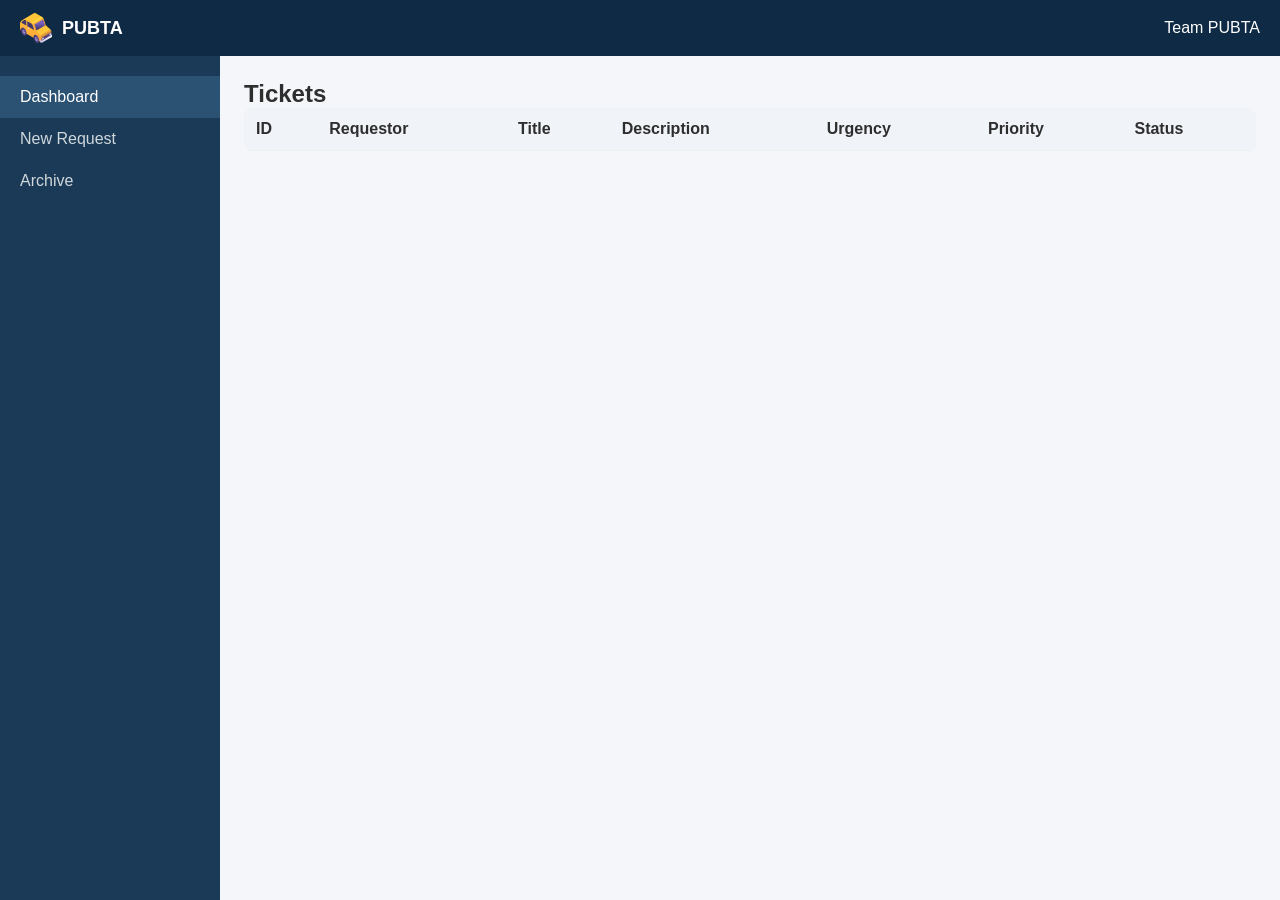
<file: index.html>
<html lang="en">
    <head>
        <meta charset="UTF-8">
        <meta name="viewport" content="width=device-width, initial-scale=1.0">
        <title>PUBTA - Ticketing System</title>
        <link rel="icon" href="images/iconmain.svg" type="image/svg+xml">
        <link rel="stylesheet" href="css/tsmain.css">
    </head>
    <body>

        <header class="topbar">
            <div class="brand">
                <img src="images/pubtalogo.png" alt="Service Portal Logo">
                <div class="logo">PUBTA</div>
            </div>
            <div class="user">Team PUBTA</div>
        </header>

        <div class="app">
            <aside class="sidebar">
                <a class="active">Dashboard</a>
                <a href="tsnewticket.html">New Request</a>
                <a href="tsarchive.html">Archive</a>
            </aside>

            <main class="content">
                <h2>Tickets</h2>

                <table class="ticket-table">
                <thead>
                    <tr>
                    <th>ID</th>
                    <th>Requestor</th>
                    <th>Title</th>
                    <th>Description</th>
                    <th>Urgency</th>
                    <th>Priority</th>
                    <th>Status</th>
                    </tr>
                </thead>
                <tbody id="ticketBody">
                    <!-- Tickets Appear Here :) -->
                </tbody>
                </table>
            </main>
        </div>

        <script src="javascript/tsmain.js"></script>
    </body>
</html>
</file>
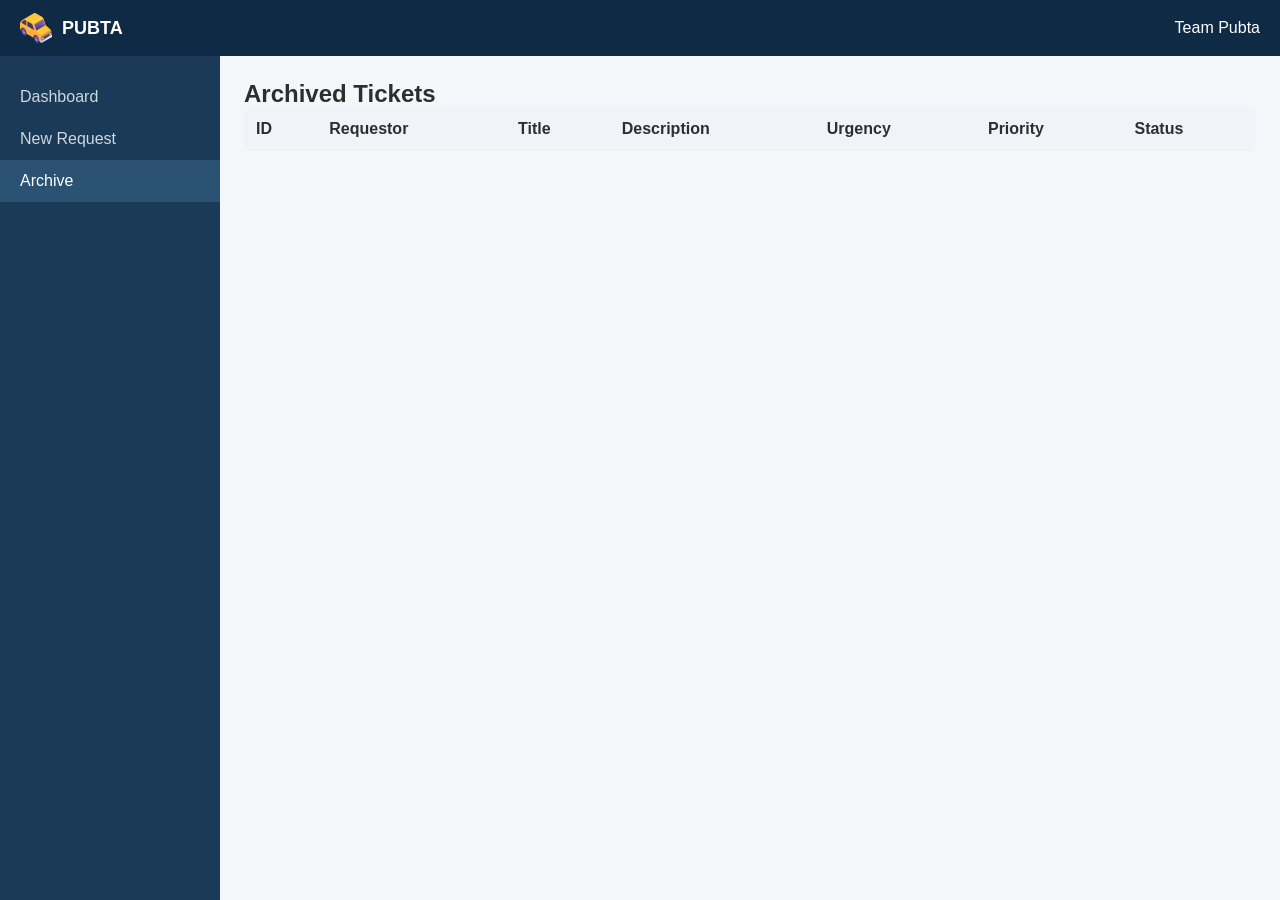
<file: tsarchive.html>
<html lang="en">
    <head>
        <meta charset="UTF-8">
        <meta name="viewport" content="width=device-width, initial-scale=1.0">
        <title>PUBTA - Ticketing System</title>
        <link rel="icon" href="images/iconmain.svg" type="image/svg+xml">
        <link rel="stylesheet" href="css/tsmain.css">
    </head>
    <body>

        <header class="topbar">
            <div class="brand">
                <img src="images/pubtalogo.png" alt="Service Portal Logo">
                <div class="logo">PUBTA</div>
            </div>
            <div class="user">Team Pubta</div>
        </header>

        <div class="app">
            <aside class="sidebar">
                <a href="tsmain.html">Dashboard</a>
                <a href="tsnewticket.html">New Request</a>
                <a class="active">Archive</a>
            </aside>

            <main class="content">
                <h2>Archived Tickets</h2>

                <table class="ticket-table">
                <thead>
                    <tr>
                    <th>ID</th>
                    <th>Requestor</th>
                    <th>Title</th>
                    <th>Description</th>
                    <th>Urgency</th>
                    <th>Priority</th>
                    <th>Status</th>
                    </tr>
                </thead>
                <tbody id="archiveBody">
                    <!-- Tickets Appear Here :) -->
                </tbody>
                </table>
            </main>
        </div>

        <script src="javascript/tsarchive.js"></script>
    </body>
</html>
</file>
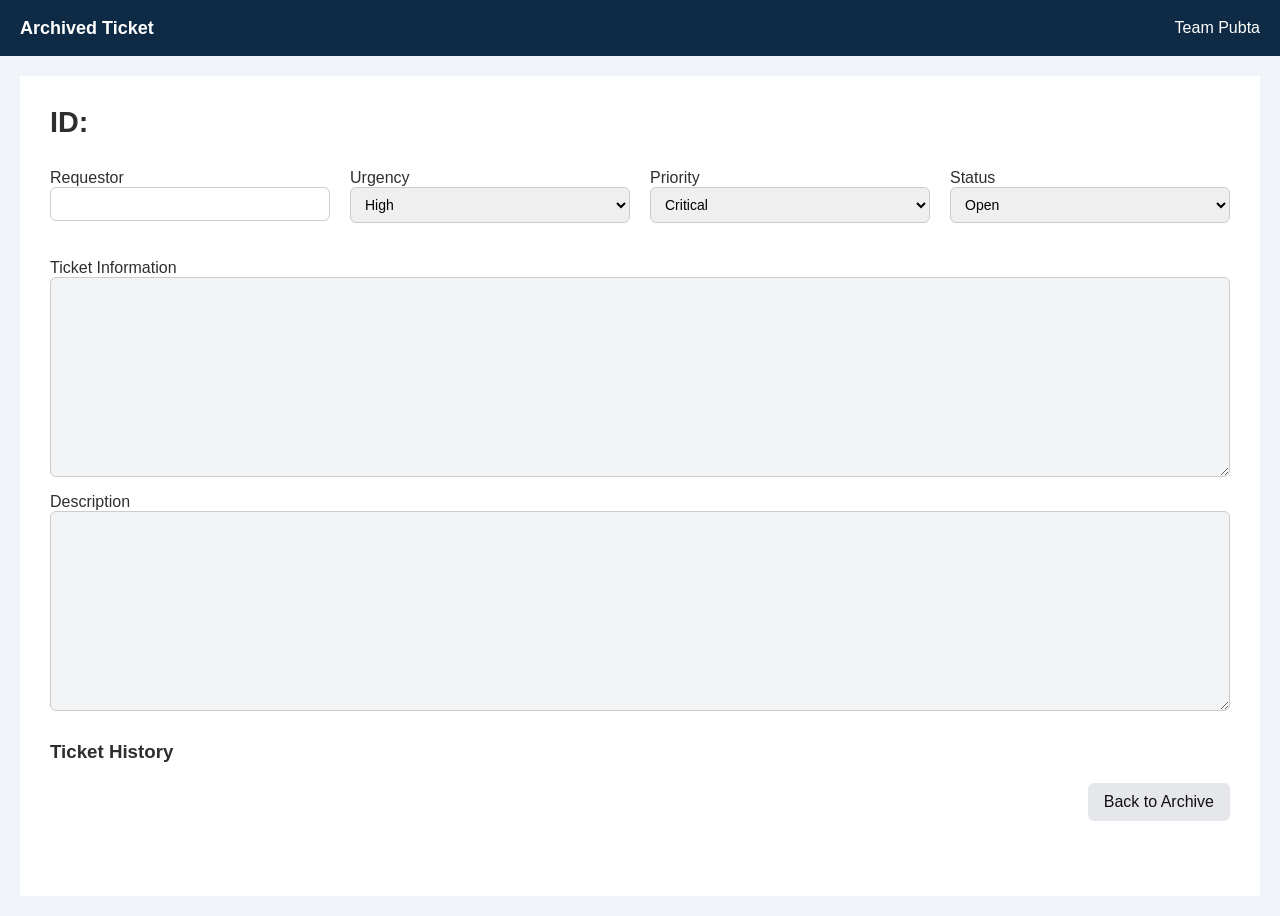
<file: tsarchivebody.html>
<!DOCTYPE html>
<html lang="en">
<head>
  <meta charset="UTF-8">
  <title>Ticket Details</title>
  <link rel="stylesheet" href="css/tsmain.css">
</head>
<body>

<header class="topbar">
  <div class="logo">Archived Ticket</div>
  <div class="user">Team Pubta</div>
</header>

<main class="ticket-page">
  <div class="ticket-container full-width">

    <!-- Top section: ID and Title -->
    <div class="ticket-top">
      <div class="ticket-id">ID: <span id="ticket-id"></span></div>
      <h1 class="ticket-title" id="ticket-title" readonly></h1>
    </div>

    <!-- Small editable bars -->
    <div class="ticket-fields">
      <label>
        Requestor
        <input type="text" id="ticket-requestor">
      </label>

      <label>
        Urgency
        <select id="ticket-urgency">
          <option>High</option>
          <option>Medium</option>
          <option>Low</option>
        </select>
      </label>

      <label>
        Priority
        <select id="ticket-priority">
          <option>Critical</option>
          <option>Medium</option>
          <option>Low</option>
        </select>
      </label>

      <label>
        Status
        <select id="ticket-status">
          <option>Open</option>
          <option>In Progress</option>
          <option>Closed</option>
        </select>
      </label>
    </div>

    <label class="description-label">
      Ticket Information
      <textarea id="ticket-information" rows="4" readonly></textarea>
    </label>
    <label class="description-label">
      Description
      <textarea id="ticket-description" rows="4" readonly></textarea>
    </label>

    <div class="ticket-history">
      <h3>Ticket History</h3>
      <div id="history-list"></div>
    </div>


    <div class="form-actions">
      <a href="tsarchive.html" class="cancel">Back to Archive</a>
    </div>

  </div>
</main>

<div id="confirm-modal" class="modal">
  <div class="modal-content">
    <p id="confirm-message">Are you sure?</p>
    <div class="modal-actions">
      <button id="confirm-yes">Yes</button>
      <button id="confirm-no">No</button>
    </div>
  </div>
</div>

<div id="info-modal" class="modal">
  <div class="modal-content">
    <p id="info-message">Action completed!</p>
    <div class="modal-actions">
      <button id="info-ok">OK</button>
    </div>
  </div>
</div>

<script src="javascript/tsarchivebody.js"></script>
</body>
</html>
</file>
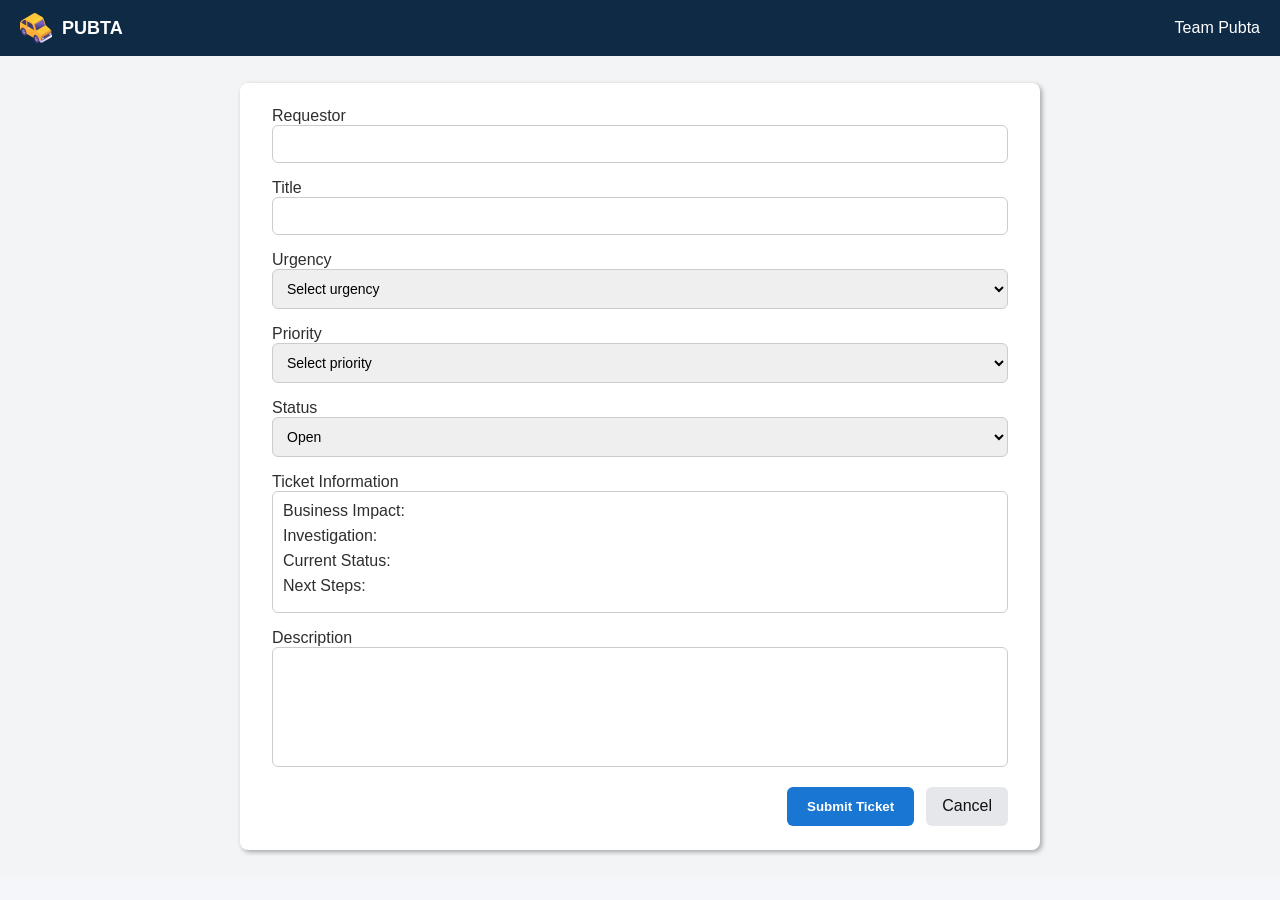
<file: tsnewticket.html>
<html lang="en">
<head>
    <meta charset="UTF-8">
    <meta name="viewport" content="width=device-width, initial-scale=1.0">
    <title>PUBTA - Ticketing System</title>
    <link rel="icon" href="images/iconmain.svg" type="image/svg+xml">
  <link rel="stylesheet" href="css/tsmain.css">
</head>
<body>

<header class="topbar">
    <div class="brand">
        <img src="images/pubtalogo.png" alt="Service Portal Logo">
        <div class="logo">PUBTA</div>
    </div>
    <div class="user">Team Pubta</div>
</header>

<div class="ticket-container">
  <form id="ticketForm" class="ticket-form">

    <label>
      Requestor
      <input type="text" id="requestor" required>
    </label>

    <label>
      Title
      <input type="text" id="title" required>
    </label>

    <label>
      Urgency
      <select id="urgency" required>
        <option value="">Select urgency</option>
        <option>High</option>
        <option>Medium</option>
        <option>Low</option>
      </select>
    </label>

    <label>
      Priority
      <select id="priority" required>
        <option value="">Select priority</option>
        <option>Critical</option>
        <option>Medium</option>
        <option>Low</option>
      </select>
    </label>

    <label>
      Status
      <select id="status" required>
        <option>Open</option>
        <option>In Progress</option>
        <option>Closed</option>
      </select>
    </label>

  <label>
    Ticket Information
    <div id="ticket-information" class="editable-box">

      <div class="ti-row">
        <span class="ti-label">Business Impact:</span>
        <div contenteditable="true" class="ti-input" id="ti-business"></div>
      </div>

      <div class="ti-row">
        <span class="ti-label">Investigation:</span>
        <div contenteditable="true" class="ti-input" id="ti-investigation"></div>
      </div>

      <div class="ti-row">
        <span class="ti-label">Current Status:</span>
        <div contenteditable="true" class="ti-input" id="ti-status"></div>
      </div>

      <div class="ti-row">
        <span class="ti-label">Next Steps:</span>
        <div contenteditable="true" class="ti-input" id="ti-steps"></div>
      </div>

    </div>
  </label>

    <label>
      Description
      <textarea id="description" rows="4" required></textarea>
    </label>

    <div class="form-actions">
      <button type="submit">Submit Ticket</button>
      <a href="index.html" class="cancel">Cancel</a>
    </div>

  </form>
</div>

<script src="javascript/tsnewticket.js"></script>
</body>
</html>
</file>
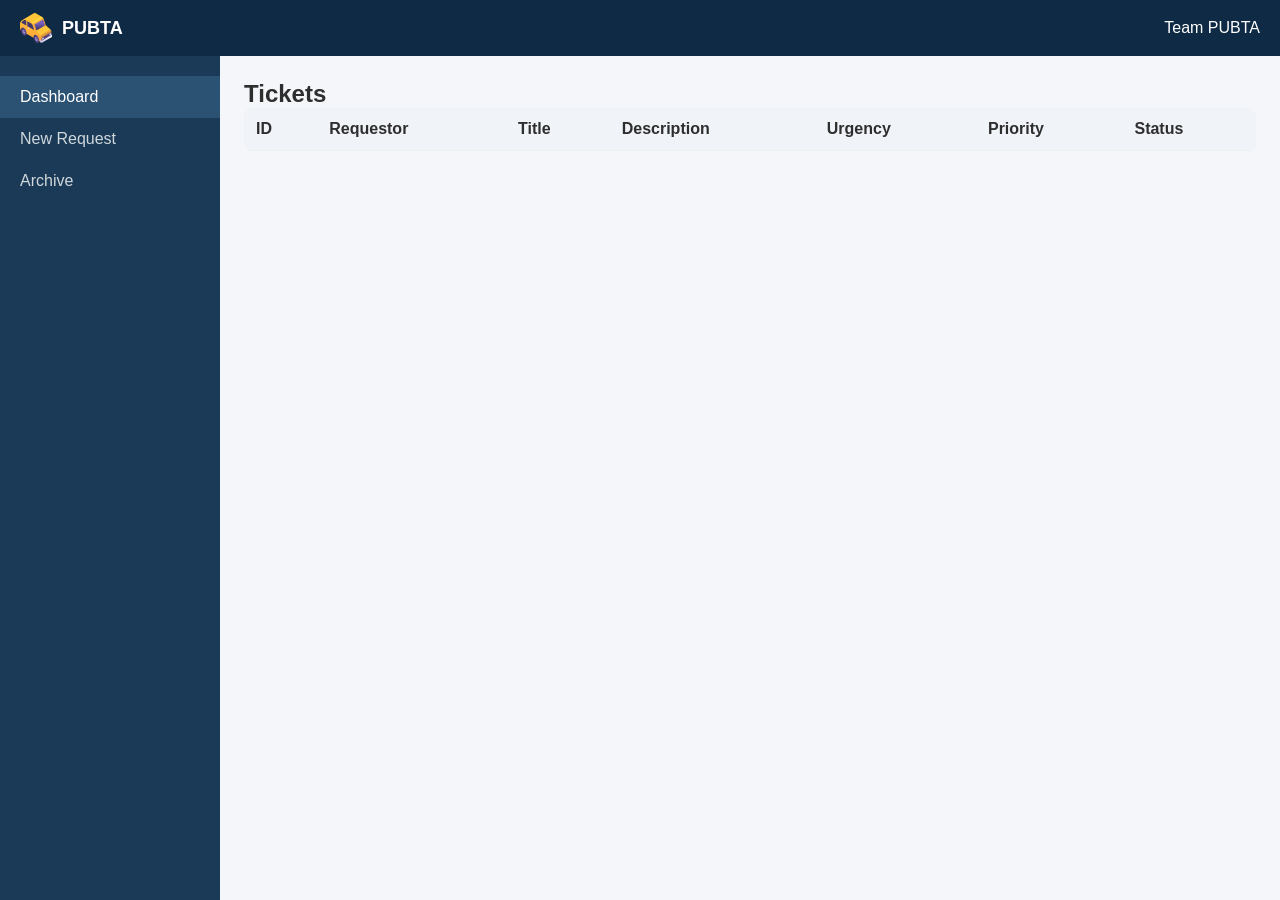
<file: tsticketbody.html>
<!DOCTYPE html>
<html lang="en">
<head>
  <meta charset="UTF-8">
  <title>Ticket Details</title>
  <link rel="stylesheet" href="css/tsmain.css">
</head>
<body>

<header class="topbar">
  <div class="logo">Service Portal</div>
  <div class="user">Team Pubta</div>
</header>

<main class="ticket-page">
  <div class="ticket-container full-width">

    <!-- Top section: ID and Title -->
    <div class="ticket-top">
      <div class="ticket-id">ID: <span id="ticket-id"></span></div>
      <h1 class="ticket-title" id="ticket-title" readonly></h1>
    </div>

    <!-- Small editable bars -->
    <div class="ticket-fields">
      <label>
        Requestor
        <input type="text" id="ticket-requestor">
      </label>

      <label>
        Urgency
        <select id="ticket-urgency">
          <option>High</option>
          <option>Medium</option>
          <option>Low</option>
        </select>
      </label>

      <label>
        Priority
        <select id="ticket-priority">
          <option>Critical</option>
          <option>Medium</option>
          <option>Low</option>
        </select>
      </label>

      <label>
        Status
        <select id="ticket-status">
          <option>Open</option>
          <option>In Progress</option>
          <option>Closed</option>
        </select>
      </label>
    </div>
    
    <label class="description-label">
      Ticket Information
      <div id="ticket-information" class="editable-box">

        <div class="ti-row">
          <span class="ti-label">Business Impact:</span>
          <div contenteditable="true" class="ti-input" id="ti-business"></div>
        </div>

        <div class="ti-row">
          <span class="ti-label">Investigation:</span>
          <div contenteditable="true" class="ti-input" id="ti-investigation"></div>
        </div>

        <div class="ti-row">
          <span class="ti-label">Current Status:</span>
          <div contenteditable="true" class="ti-input" id="ti-status"></div>
        </div>

        <div class="ti-row">
          <span class="ti-label">Next Steps:</span>
          <div contenteditable="true" class="ti-input" id="ti-steps"></div>
        </div>

      </div>
    </label>

    
    
    <label class="description-label">
      Description
      <textarea id="ticket-description" rows="15"></textarea>
    </label>

    <div class="ticket-history">
      <h3>Ticket History</h3>
      <div id="history-list"></div>
    </div>

    <div class="form-actions">
      <button type="button" id="update-ticket">Save Changes</button>
      <button type="button" id="delete-ticket" class="delete">Archive Ticket</button>
      <a href="index.html" class="cancel">Back to Dashboard</a>
    </div>

  </div>
</main>

<div id="confirm-modal" class="modal">
  <div class="modal-content">
    <p id="confirm-message">Are you sure?</p>
    <div class="modal-actions">
      <button id="confirm-yes">Yes</button>
      <button id="confirm-no">No</button>
    </div>
  </div>
</div>

<div id="info-modal" class="modal">
  <div class="modal-content">
    <p id="info-message">Action completed!</p>
    <div class="modal-actions">
      <button id="info-ok">OK</button>
    </div>
  </div>
</div>

<script src="javascript/tsticketbody.js"></script>
</body>
</html>
</file>
<file: css/tsmain.css>
* {
  margin: 0;
  box-sizing: border-box;
  font-family: "Segoe UI", Arial, sans-serif;
}

body {
  background: #f4f6f9;
  color: #2e2e2e;
}

.topbar {
  height: 56px;
  background: #0f2a44;
  color: #fff;
  display: flex;
  justify-content: space-between;
  align-items: center;
  padding: 0 20px;
}

.brand {
    display: flex;
    align-items: center;
    gap: 10px;
}

.brand img {
    height: 32px;    
    width: auto;       
}

.logo {
    font-size: 18px;
    font-weight: 600;
}

.app {
  display: flex;
  height: calc(100vh - 56px);
}

.sidebar {
  width: 220px;
  background: #1b3a57;
  padding-top: 20px;
}

.sidebar a {
  display: block;
  color: #cfd8dc;
  padding: 12px 20px;
  text-decoration: none;
}

.sidebar a:hover,
.sidebar .active {
  background: #2b5173;
  color: #fff;
}

.content {
  flex: 1;
  padding: 24px;
}

.ticket-table {
  width: 100%;
  border-collapse: collapse;
  background: white;
  border-radius: 6px;
  overflow: hidden;
}

.ticket-table th,
.ticket-table td {
  padding: 12px;
  border-bottom: 1px solid #eee;
}

.ticket-table th {
  background: #f0f3f7;
  text-align: left;
}

.desc {
  max-width: 240px;
  white-space: nowrap;
  overflow: hidden;
  text-overflow: ellipsis;
}

.badge {
  padding: 4px 10px;
  border-radius: 12px;
  font-size: 12px;
  font-weight: 500;
}

/* colors for th various statuses of the ticket */
.urgency.high { background: #fdecea; color: #c62828; }
.urgency.medium { background: #fff8e1; color: #ef6c00; }
.urgency.low { background: #e8f5e9; color: #2e7d32; }

.priority.critical { background: #fce4ec; color: #ad1457; }
.priority.medium { background: #e3f2fd; color: #1565c0; }
.priority.low { background: #ede7f6; color: #4527a0; }

.status.open { background: #e3f2fd; color: #1976d2; }
.status.inprogress { background: #fff3e0; color: #f57c00; }
.status.closed { background: #e8f5e9; color: #388e3c; }

/* new ticket start */
.ticket-container {
  display: flex;
  justify-content: center;  
  align-items: center;      
  min-height: calc(100vh - 80px); 
  padding: 20px;
  background: #f3f4f6;    
  
}

.ticket-form {
  background: #fff;
  padding: 24px 32px;
  border-radius: 8px;
  max-width: 800px;
  width: 100%;
  display: block;
  grid-template-columns: repeat(2, 1fr);
  gap: 20px; 
  box-shadow: 2px 2px 5px rgba(0, 0, 0, 0.329);
}

.ticket-form label textarea,
.ticket-form .form-actions {
  grid-column: span 2; 
}

.form-actions {
  display: flex;
  gap: 12px;
  justify-content: flex-start;
  margin-top: 10px;
}

.ticket-form textarea {
  width: 100%;
  height: 120px;      /* fixed height */
  resize: none;       /* prevent resizing */
  padding: 10px;
  border: 1px solid #ccc;
  border-radius: 4px;
  font-family: inherit;
}

.ticket-form input,
.ticket-form select {
  width: 100%;
  padding: 10px;
  border: 1px solid #ccc;
  border-radius: 4px;
}

.ticket-form input:focus,
.ticket-form textarea:focus,
.ticket-form select:focus {
  outline: none;
  border-color: #1976d2;
}

.form-actions {
  display: flex;
  gap: 12px;
  margin-top: 20px;
}

/* Submit button */
.form-actions button {
  background: #1976d2;     /* blue */
  color: white;
  border: none;
  padding: 12px 20px;
  border-radius: 6px;
  font-weight: 600;
  cursor: pointer;
  transition: background 0.2s;
}

.form-actions button:hover {
  background: #125aa0;
  transform: scale(1.07);
  transition: 0.3s;
}

/* Cancel button */
.form-actions .cancel {
  display: inline-block;
  padding: 12px 20px;
  text-decoration: none;
  background: #e5e7eb;     /* light gray */
  color: #111827;
  border-radius: 6px;
  font-weight: 500;
  transition: background 0.2s;
}

.form-actions .cancel:hover {
  background: #d1d5db;
  
}

/*---------------------------------ticket body------------------------------------*/
.ticket-page {
  padding: 20px;
  background-color: #f0f3f7;
  min-height: calc(100vh - 50px); /* full-page height minus topbar */
}

.ticket-container.full-width {
  width: 100%;
  max-width: 100%;  
  padding: 30px;
  background: #fff;
  border-radius: 0;
  box-shadow: none;
  display: block;  
}

.ticket-container label {
  display: block;      
  width: 100%;       
  margin-bottom: 16px;
}

.ticket-container input,
.ticket-container select,
.ticket-container textarea {
  display: block;   
  width: 100%;
  padding: 10px;
  border-radius: 6px;
  border: 1px solid #ccc;
  font-size: 14px;
  box-sizing: border-box; 
}


.ticket-top {
  display: flex;
  justify-content: space-between;
  align-items: center;
  margin-bottom: 30px;
}

.ticket-id {
  font-weight: bold;
  font-size: 1.8rem;
}

.ticket-title {
  text-align: center;
  font-size: 2rem;
  font-weight: bold;
  margin: 0;
  pointer-events: none;  /* unchangeable */
}

.ticket-fields {
  display: flex;
  gap: 20px;
  flex-wrap: wrap;
  margin-bottom: 20px;
}

.ticket-fields label {
  flex: 1 1 200px;
  display: flex;
  flex-direction: column;
  font-weight: 500;
}

.ticket-fields input,
.ticket-fields select {
  padding: 8px 10px;
  font-size: 14px;
  border-radius: 6px;
  border: 1px solid #ccc;
}

/* Editable ticket information box */
.editable-box {
  width: 100%;
  min-height: 120px;
  max-height: 300px;
  overflow-y: auto;
  padding: 10px;
  border: 1px solid #ccc;
  border-radius: 6px;
  font-family: inherit;
  background: white;
}

.editable-box:focus {
  outline: none;
  border-color: #1976d2;
}

.ti-row {
  display: flex;
  align-items: flex-start;
  margin-bottom: 1px;
}

.ti-label {
  min-width: 140px;   /* keeps labels aligned */
}

.ti-input {
  flex: 1;
  min-height: 24px;
}

.ti-input:focus {
  outline: none;
}
.description-label {
  display: block;
  margin-bottom: 20px;
}

.description-label textarea {
  width: 100%;
  min-height: 200px;
  max-height: 400px;
  resize: vertical;
  padding: 10px;
  font-size: 14px;
  border-radius: 6px;
  border: 1px solid #ccc;
  overflow-y: auto;
}

.description-sublabels {
  display: flex;
  flex-direction: column;
  gap: 15px; 
  margin-bottom: 20px;
}

.description-sublabels label {
  display: block;
  font-size: 14px;
  font-weight: 500;
  color: #333;
}

.description-sublabels textarea {
  width: 100%;
  min-height: 80px;
  max-height: 200px;
  resize: vertical;
  padding: 10px;
  font-size: 14px;
  border-radius: 6px;
  border: 1px solid #ccc;
  overflow-y: auto;
  margin-top: 5px;
}

.history-old,
.history-new {
  white-space: pre-line; 
  padding-left: 20px;     
  background: #f5f5f5;
  border-radius: 6px;
  margin-top: 5px;
  font-family: monospace;
}

.history-description {
  margin-top: 10px;
}

.history-changes {
  margin-top: 6px;
  padding-left: 10px;
}

.history-change {
  margin-bottom: 4px;
}

.form-actions {
  display: flex;
  gap: 12px;
  justify-content: flex-end;
  margin-top: 20px;
}

.form-actions button#update-ticket {
  background-color: #1976d2;
  color: white;
  border: none;
  border-radius: 6px;
  padding: 10px 16px;
  cursor: pointer;
}

.form-actions button#update-ticket:hover {
  background-color: #125aa0;
}

.form-actions button.delete {
  background-color: #e53935;
  color: white;
  border: none;
  border-radius: 6px;
  padding: 10px 16px;
  cursor: pointer;
}

.form-actions a.cancel {
  background-color: #e5e7eb;
  color: #111;
  padding: 10px 16px;
  border-radius: 6px;
  text-decoration: none;
}

/* Modal background */
.modal {
  display: none; /* hidden by default */
  position: fixed;
  z-index: 1000;
  left: 0;
  top: 0;
  width: 100%;
  height: 100%;
  overflow: auto;
  background-color: rgba(0,0,0,0.5); /* semi-transparent */
}

/* Modal box */
.modal-content {
  background-color: #fff;
  margin: 15% auto;
  padding: 20px;
  border-radius: 8px;
  width: 400px;
  max-width: 90%;
  text-align: center;
}

/* Modal buttons */
.modal-actions {
  margin-top: 20px;
  display: flex;
  justify-content: center;
  gap: 12px;
}

.modal-actions button {
  padding: 10px 16px;
  border-radius: 6px;
  border: none;
  cursor: pointer;
}

#confirm-yes {
  background-color: #e53935;
  color: #fff;
}

#confirm-no, #info-ok {
  background-color: #d3cec8;
  color: #111;
}

/* History css */
.ticket-history {
  margin-top: 30px;
}

.ticket-history h3 {
  margin-bottom: 12px;
}

.history-entry {
  background: #f9fafb;
  border-left: 5px solid #1976d2;
  padding: 12px 14px;
  border-radius: 6px;
  margin-bottom: 10px;
  font-size: 14px;
  line-height: 1.5;
}

.history-user {
  font-weight: bold;
  color: #111;
  margin-bottom: 4px;
}

.history-change {
  color: #444;
}

.history-description {
  margin-top: 4px;
  font-style: italic;
  color: #666;
}
/*Archive*/
.ticket-container input:disabled,
.ticket-container select:disabled,
.ticket-container textarea[readonly] {
  background-color: #f3f4f6;
  color: #555;
  cursor: not-allowed;
}

.history-old {
  color: #490707;
}

.history-new {
  color: #273d14;
}
</file>
